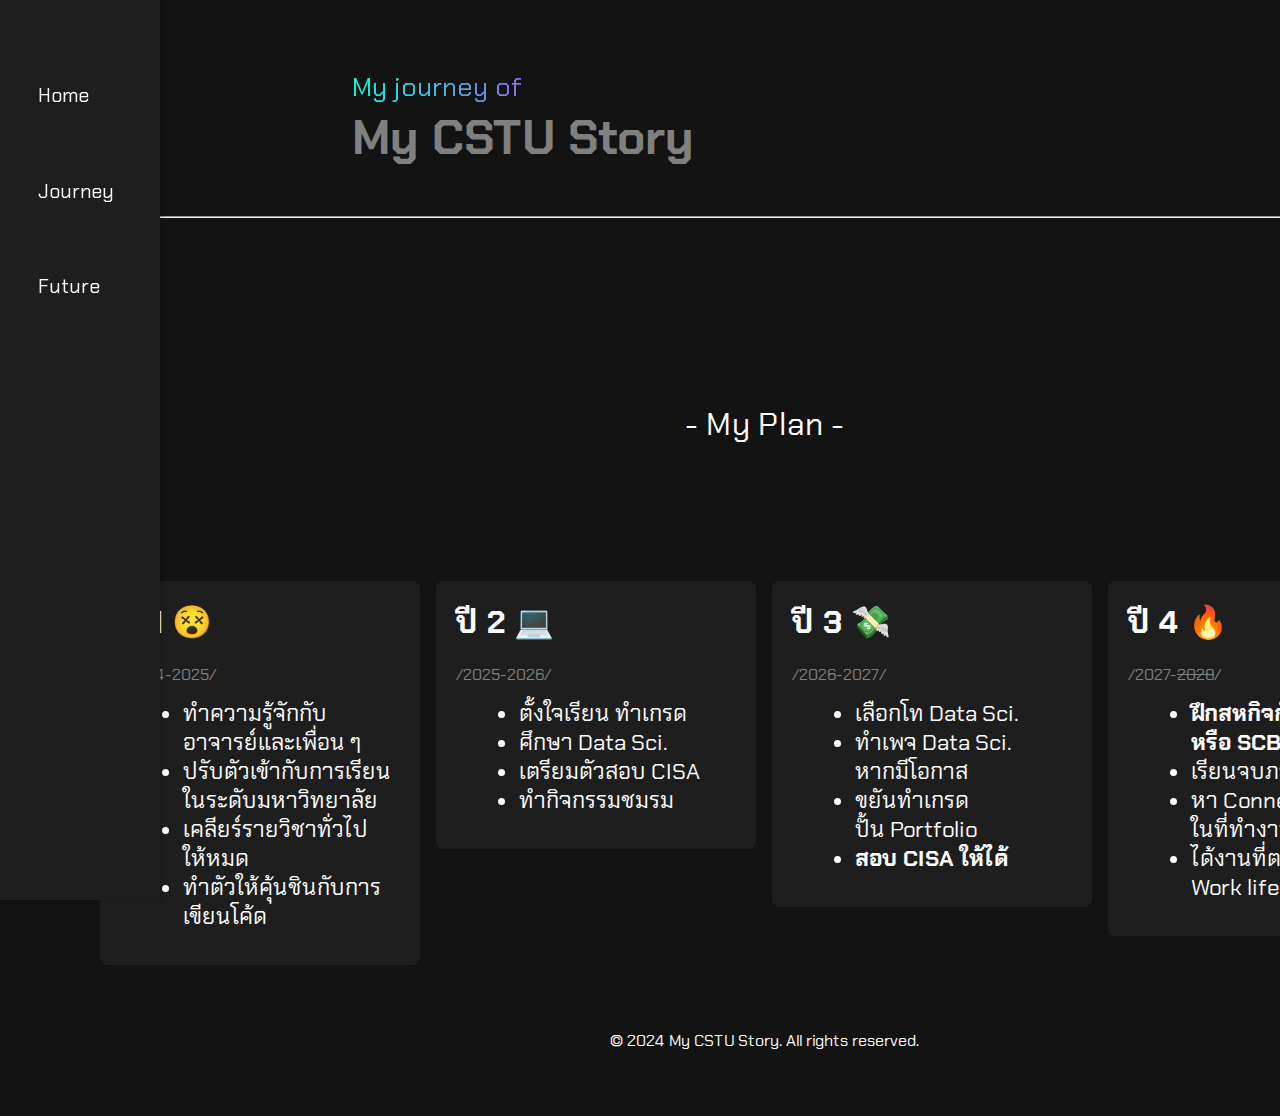
<file: myjourney.html>
<!DOCTYPE html>
<html lang="en">
<head>
    <meta charset="UTF-8">
    <meta name="viewport" content="width=device-width, initial-scale=1.0">
    <title>My Journey</title>
    <link rel="stylesheet" href="mystyle.css">
</head>
<body>
    <nav class="sidebar">
        <ul>
            <li><a href="index.html">Home</a></li>
            <li><a href="myjourney.html">Journey</a></li>
            <li><a href="myfuture.html">Future</a></li>
        </ul>
    </nav>
    <header>
        <div class="content-nav1">
            <div class="heading">
                <span><p id="heading4"><small>My journey of</small></p></span>
                <span><h2 id="heading2">My CSTU Story</h2></span>
            </div>
        </div>
    </header>
    <div class="container">
        <hr>
        <span class="mystory">- My Plan -</span>
        <div>
        <div class="content-boxs">
           <div class="box2">
               <p>
                   <h1><strong>ปี 1 😵</strong></h1><br>
                   <p class="box-section">/2024-2025/</p>
               </p>
               <div class="box-section2">
                <ul class="Timeline-lists">
                    <li>ทำความรู้จักกับอาจารย์และเพื่อน ๆ</li>
                    <li>ปรับตัวเข้ากับการเรียนในระดับมหาวิทยาลัย</li>
                    <li>เคลียร์รายวิชาทั่วไป <br>ให้หมด</li>
                    <li>ทำตัวให้คุ้นชินกับการเขียนโค้ด</li>
                </ul>
               </div>
           </div>
           <div class="box2">
               <p>
                   <h1><strong>ปี 2 💻</strong></h1><br>
                   <p class="box-section">/2025-2026/</p>
               </p>
               <div class="box-section2">
                    <ul class="Timeline-lists">
                        <li>ตั้งใจเรียน ทำเกรด</li>
                        <li>ศึกษา Data Sci.</li>
                        <li>เตรียมตัวสอบ CISA</li>
                        <li>ทำกิจกรรมชมรม</li>
                    </ul>
               </div>
           </div>
           <div class="box2">
               <p>
                   <h1><strong>ปี 3 💸</strong></h1><br>
                   <p class="box-section">/2026-2027/</p>
               </p>
               <div class="box-section2">
                    <ul class="Timeline-lists">
                        <li>เลือกโท Data Sci.</li>
                        <li>ทำเพจ Data Sci. <br>หากมีโอกาส</li>
                        <li>ขยันทำเกรด <br> ปั้น Portfolio</li>
                        <li><b>สอบ CISA ให้ได้</b></li>
                    </ul>
               </div>
           </div>
           <div class="box2">
               <p>
                <h1><strong>ปี 4 🔥</strong></h1><br>
                   <p class="box-section">/2027-<s>2028</s>/</p>
               </p>
               <div class="box-section2">
                    <ul class="Timeline-lists">
                        <li><b>ฝึกสหกิจกับ KBTG <br>หรือ SCBx</b></li>
                        <li>เรียนจบภายใน 3.5 ปี</li>
                        <li>หา Connection <br>ในที่ทำงาน</li>
                        <li>ได้งานที่ตรงสาย และมี Work life balnce ที่ดี</li>
                    </ul>
               </div>
           </div>
       </div>
    </div>

        <footer>
            <div class="footer-content">
                <p> &copy; 2024 My CSTU Story. All rights reserved.</p>
            </div>
        </footer>
    </div>
</body>
</html>
</file>
<file: mystyle.css>
@import url('https://fonts.googleapis.com/css2?family=Noto+Sans+Thai:wght@100..900&display=swap');
@import url('https://fonts.googleapis.com/css2?family=Chakra+Petch:ital,wght@0,300;0,400;0,500;0,600;0,700;1,300;1,400;1,500;1,600;1,700&family=Roboto:ital,wght@0,100;0,300;0,400;0,500;0,700;0,900;1,100;1,300;1,400;1,500;1,700;1,900&display=swap');

@media screen and (min-width: 1080px) {

* {
    margin: 0;
    box-sizing: border-box;
    font-family: "Chakra Petch", sans-serif;
}

html {
    display: grid;
}

body {
    background-color: #131314;
    height: 10vh;
    flex-direction: row;
    position: relative;
}

.sidebar {
    position: fixed;
    top: 0;
    left: 0;
    width: 10em;
    height: 100%;
    background-color: #1e1e1e;
    padding-top: 2em;
    box-shadow: 2px 0 0.3125em rgba(0, 0, 0, 0.2);
    display: flex;
    flex-direction: column;
}

.sidebar ul {
    list-style: none;
    padding: 0;
    margin: 0;
}

.sidebar ul li {
    margin: 2em 0;
}

.sidebar ul li a {
    color: #ffffff;
    text-decoration: none;
    font-size: 1.2em;
    display: block;
    padding: 1em 2em;
    border-radius: 0.3125em;
}

.sidebar ul li a:hover {
    background-color: #333333;
}

header {
    background-color: #131314;
    max-width: 100%;
    width: 100%;
    height: 8em;
    padding: 1em 0;
    margin: 1em 0 4.5em 1em;
    top: 0;
    left: 0;
}

.content-nav1 {
    margin: 0 13em;
    padding: 0 10%;
}

.heading {
    margin: 0;
    padding: 0;
    text-align: left;
    white-space: nowrap;
    font-size: 2em;
}

#heading1 {
    background: #4424CF;
    background: radial-gradient(circle farthest-corner at center center, #4424CF 0%, #CF1B7E 100%);
    -webkit-background-clip: text;
    -webkit-text-fill-color: transparent;    
    margin: 1em 0 0 0;
    padding: 0;
}

#heading2 {
    color: #808080;
}

.myvdo {
    color: #ffffff;
    font-size: 2em;
    text-align: center;
    margin: 4em 0 1.5em 0;
    display: flex;
    justify-content: center;
    align-items: center;

}

.video1 {
    position: relative;
    width: 100%;
    height: 15.75em;
    justify-content: center;
    align-items: center;
    display: flex;
    overflow: hidden;
}

video {
    position: relative;
    width: auto;
    height: 100%;
}

.iframe-container {
    position: relative;
    width: 100%;
    height: 15.75em;
    justify-content: center;
    align-items: center;
    margin-bottom: 2vh;
    display: grid;
    overflow: hidden;
}

iframe {
    width: auto;
    height: 100%;
}

.mystory {
    color: #ffffff;
    font-size: 2em;
    text-align: center;
    margin: 3.5em 0 3.5em 0;
    display: flex;
    justify-content: center;
    align-items: center;
}

.container {
    position: relative;
    z-index: -1; 
    display: grid;
    max-width: 67.5em;
    width: 100%;
    height: 100vh;
    align-self: center;
    left: 0;
    right: 0;
    margin: auto;
}

hr {
    height: 0;
}

.content-boxs {
    display: flex;
    gap: 1em;
}

.box {
    background-color: #1e1e1e;
    color: #ffffff;
    border-radius: 0.5em;
    padding: 1.25em;
    width: 20em;
    height: 13.75em;
    display: flex;
    flex-direction: column;
    justify-content: space-between;
}

.box-section {
    color: #808080;
}

.icon {
    display: flex;
    justify-content: center;
    align-items: center;
    font-size: 2em;
    margin-top: 0.4375em;
}

#hyperlink1 {
    color: #ffffff;
}

.info-section {
    display: flex;
    flex-direction: column;
    gap: 1.25em;
    margin-top: 1.25em;
}

.info-box {
    display: flex;
    align-items: center;
    background-color: #1e1e1e;
    padding: 0.9375em;
    border-radius: 0.9375em;
    box-shadow: 0 0.25em 0.5em rgba(0, 0, 0, 0.2);
}

.info-box2 {
    display: flex;
    align-items: center;
    background-color: #1e1e1e;
    padding: 0.9375em 0.9375em 0.9375em 1.875em;
    border-radius: 0.9375em;
    box-shadow: 0 0.25em 0.5em rgba(0, 0, 0, 0.2);
}

.myinsterest {
    color: #ffffff;
    font-size: larger;
}

.interest-lists {
    color: #ffffff;
    margin-left: 2.1875em;
    font-size: larger;
    padding: 0.625em;
}

.info-box img {
    max-width: 9.375em;
    margin-right: 0.9375em;
    border-radius: 0.5em;
}

.info-box p {
    color: #ffffff;
    font-family: "Noto Sans Thai", sans-serif;
    margin: 0;
}

#heading4 {
    background: #ff00ea;
    background: radial-gradient(circle farthest-corner at center center, #ff00ea 0%, #00ffdd 100%);
    -webkit-background-clip: text;
    -webkit-text-fill-color: transparent;    
    margin: 1em 0 0 0;
    padding: 0;
}

#heading3 {
    background: #444444;
    background: radial-gradient(circle farthest-corner at center center, #ff0000 0%, #ffd000 100%);
    -webkit-background-clip: text;
    -webkit-text-fill-color: transparent;    
    margin: 10px 0 0 0;
    padding: 0;
}

.img2 {
    width: 100%;
    margin-top: 30px;
    position: relative;
}

.img3 {
    width: 100%;
    margin-top: 50px;
    position: relative;
}

.box2 {
    background-color: #1e1e1e;
    color: #ffffff;
    border-radius: 0.5em;
    padding: 1.25em;
    width: 20em;
    height: 100%;
    display: flex;
    flex-direction: column;
    justify-content: space-between;
}

.info-box3 {
    color: white; 
    font-size: 20px;
    margin-top: 50px;
}

.box-section2 {
    display: flex;
    text-align: left;
    font-size: 1.25em;
    width: 14.375em;
}

.Timeline-lists {
    color: #ffffff;
    margin-left: 0;
    margin-left: 2.1875em;
    font-size: 1.125em;
    padding: 0.625em;
}

footer {
     text-align: center;
     padding: 1.25%;
     background-color: #131314;
     color: #ffffff;
}

}

/***************************** tablet screen ********************************/

@media screen and (max-width: 1079px) {

    * {
        margin: 0;
        box-sizing: border-box;
        font-family: "Chakra Petch", sans-serif;
    }
    
    html {
        display: grid;
    }
    
    body {
        background-color: #131314;
        height: 10vh;
        flex-direction: row;
        position: relative;
    }
    
    .sidebar {
        position: fixed;
        top: 0;
        left: 0;
        width: 8.5em;
        height: 100%;
        background-color: #1e1e1e;
        padding-top: 2em;
        box-shadow: 2px 0 0.3125em rgba(0, 0, 0, 0.2);
        display:flex;
        flex-direction: column;
    }
    
    .sidebar ul {
        list-style: none;
        padding: 0;
        margin: 0;
    }
    
    .sidebar ul li {
        margin: 2em 0;
    }
    
    .sidebar ul li a {
        color: #ffffff;
        text-decoration: none;
        font-size: 1.2em;
        display: block;
        padding: 1em 2em;
        border-radius: 0.3125em;
    }
    
    .sidebar ul li a:hover {
        background-color: #333333;
    }
    

    header {
        background-color: #131314;
        max-width: 100%;
        width: 100%;
        height: 16em;
        padding: 1em 0;
        margin: 1em 0 0 1em;
        top: 0;
        left: 0;
    }
    
    .content-nav1 {
        margin: 0 13em;
        padding: 0 10%;
    }

    hr {
        display: none;
    }

    
    .heading {
        margin: 0;
        padding: 0;
        text-align: left;
        white-space: nowrap;
        font-size: 3em;
    }
    
    #heading1 {
        background: #4424CF;
        background: radial-gradient(circle farthest-corner at center center, #4424CF 0%, #CF1B7E 100%);
        -webkit-background-clip: text;
        -webkit-text-fill-color: transparent;    
        margin: 1em 0 0 0;
        padding: 0;
    }
    
    #heading2 {
        color: #808080;
    }
    
    .myvdo {
        color: #ffffff;
        font-size: 2em;
        text-align: center;
        margin: 2em 0 1.5em 0;
        display: flex;
        justify-content: center;
        align-items: center;
    
    }
    
    .video1 {
        position: relative;
        width: 100%;
        height: 15.75em;
        justify-content: center;
        align-items: center;
        display: flex;
        overflow: hidden;
    }
    
    video {
        position: relative;
        width: auto;
        height: 100%;
    }
    
    .iframe-container {
        position: relative;
        width: 100%;
        height: 15.75em;
        justify-content: center;
        align-items: center;
        margin-bottom: 2vh;
        display: grid;
        overflow: hidden;
    }
    
    iframe {
        width: auto;
        height: 100%;
    }
    
    .mystory {
        color: #ffffff;
        font-size: 2em;
        text-align: center;
        margin: 3.5em 0 1em 0;
        display: flex;
        justify-content: center;
        align-items: center;
    }
    
    .container {
        position: relative;
        z-index: -1; 
        display: grid;
        max-width: 67.5em;
        width: 100%;
        height: 100vh;
        align-self: center;
        left: 0;
        right: 0;
        margin: auto;
    }
    
    .content-boxs {
        display: flex;
        flex-direction: column;
        align-items: center;
        gap: 1em;
        flex-wrap: wrap;
    }
    
    .box {
        background-color: #1e1e1e;
        color: #ffffff;
        border-radius: 0.5em;
        padding: 1.25em;
        width: 20em;
        height: 13.75em;
        display: flex;
        flex-direction: column;
        justify-content: space-between;
    }
    
    .box-section {
        color: #808080;
    }
    
    .icon {
        display: flex;
        justify-content: center;
        align-items: center;
        font-size: 2em;
        margin-top: 0.4375em;
    }
    
    #hyperlink1 {
        color: #ffffff;
    }
    
    .info-section {
        display: flex;
        align-items: center;
        justify-content: center;
        width: 100%;
        height: auto;
        gap: 1.25em;
        margin-top: 1.25em;
        flex-wrap: wrap;
    }
    
    .info-box {
        display: flex;
        align-items: center;
        background-color: #1e1e1e;
        padding: 0.9375em;
        border-radius: 0.9375em;
        box-shadow: 0 0.25em 0.5em rgba(0, 0, 0, 0.2);
        width: 60vw;
    }
    
    .info-box2 {
        display: flex;
        align-items: center;
        background-color: #1e1e1e;
        padding: 0.9375em 0.9375em 0.9375em 1.875em;
        border-radius: 0.9375em;
        box-shadow: 0 0.25em 0.5em rgba(0, 0, 0, 0.2);
        width: 60vw;
        flex-direction: column;
        flex-wrap: wrap;
    }
    
    .myinsterest {
        color: #ffffff;
        font-size: larger;
    }
    
    .interest-lists {
        color: #ffffff;
        margin-left: 2.1875em;
        font-size: larger;
        padding: 0.625em;
    }
    
    .info-box img {
        max-width: 9.375em;
        margin-right: 0.9375em;
        border-radius: 0.5em;
    }
    
    .info-box p {
        color: #ffffff;
        font-family: "Noto Sans Thai", sans-serif;
        margin: 0;
    }
    
    #heading4 {
        background: #ff00ea;
        background: radial-gradient(circle farthest-corner at center center, #ff00ea 0%, #00ffdd 100%);
        -webkit-background-clip: text;
        -webkit-text-fill-color: transparent;    
        margin: 1em 0 0 0;
        padding: 0;
    }
    
    #heading3 {
        background: #444444;
        background: radial-gradient(circle farthest-corner at center center, #ff0000 0%, #ffd000 100%);
        -webkit-background-clip: text;
        -webkit-text-fill-color: transparent;    
        margin: 10px 0 0 0;
        padding: 0;
    }
    
    .img2 {
        width: 100%;
        margin-top: 30px;
        position: relative;
    }
    
    .img3 {
        width: 100%;
        margin-top: 50px;
        position: relative;
    }
    
    .box2 {
        background-color: #1e1e1e;
        color: #ffffff;
        border-radius: 0.5em;
        padding: 1.25em;
        width: 20em;
        height: 100%;
        display: flex;
        flex-direction: column;
        justify-content: space-between;
    }
    
    .info-box3 {
        color: white; 
        font-size: 20px;
        margin-top: 50px;
    }
    
    .box-section2 {
        display: flex;
        text-align: left;
        font-size: 1.25em;
        width: 14.375em;
    }
    
    .Timeline-lists {
        color: #ffffff;
        margin-left: 0;
        margin-left: 2.1875em;
        font-size: 1.125em;
        padding: 0.625em;
    }
    
    footer {
         text-align: center;
         padding: 1.25%;
         background-color: #131314;
         color: #ffffff;
    }
    
    }

/***************************** mobile screen ********************************/

@media screen and (max-width: 767px) {

    * {
        margin: 0;
        box-sizing: border-box;
        font-family: "Chakra Petch", sans-serif;
    }
    
    html {
        display: grid;
    }
    
    body {
        background-color: #131314;
        height: 100vh; 
        position: relative;
    }
    
    .sidebar {
        position: fixed;
        top: 0;
        left: 0;
        width: 8.5em;
        height: auto;
        background-color: #1e1e1e;
        padding-top: 2em;
        box-shadow: 2px 0 0.3125em rgba(0, 0, 0, 0.2);
        display: flex;
        flex-direction: column;
    }
    
    .sidebar ul {
        list-style: none;
        padding: 0;
        margin: 0;
    }
    
    .sidebar ul li {
        margin: 2em 0;
    }
    
    .sidebar ul li a {
        color: #ffffff;
        text-decoration: none;
        font-size: 1.2em;
        display: block;
        padding: 1em 2em;
        border-radius: 0.3125em;
    }
    
    .sidebar ul li a:hover {
        background-color: #333333;
    }
    
    header {
        background-color: #131314;
        width: 100%;
        height: 12em;
        padding: 1em 0;
        margin: 1em 0 0 1em;
    }
    
    .content-nav1 {
        margin: 0 10em;
    }
    
    hr {
        display: none;
    }
    
    .heading {
        margin: 0;
        padding: 0;
        text-align: left;
        white-space: nowrap;
        font-size: 2em;
    }
    
    #heading1 {
        background: #4424CF;
        background: radial-gradient(circle farthest-corner at center center, #4424CF 0%, #CF1B7E 100%);
        -webkit-background-clip: text;
        -webkit-text-fill-color: transparent;    
        margin: 0.2em 0 0 0;
        padding: 0;
    }
    
    #heading2 {
        color: #808080;
    }
    
    .container {
        position: relative;
        z-index: -1; 
        display: flex; 
        flex-direction: column; 
        align-items: center; 
        max-width: 95vw;
        width: 100%;
        height: auto;
        margin: auto;
    }
    
    .f-content {
        display: flex; 
        flex-direction: column; 
        align-items: center; 
        width: 100%;
    }
    
    .f-pic1 {
        display: flex;
        justify-content: center;
        align-items: center;
        width: 75%; 
    }

    .f-pic2 {
        display: flex;
        justify-content: center;
        align-items: center;
        width: 75%;
        margin-bottom: 2em;
    }
    
    
    .f-img1, .img3 {
        max-width: 100%;
        height: auto; 
    }
    
    .info-box3 {
        color: white; 
        font-size: 20px;
        margin-top: 50px;
        max-width: 75%; 
        text-align: center; 
    }
    
    footer {
        text-align: center;
        padding: 1.25%;
        background-color: #131314;
        color: #ffffff;
    }
}
</file>
